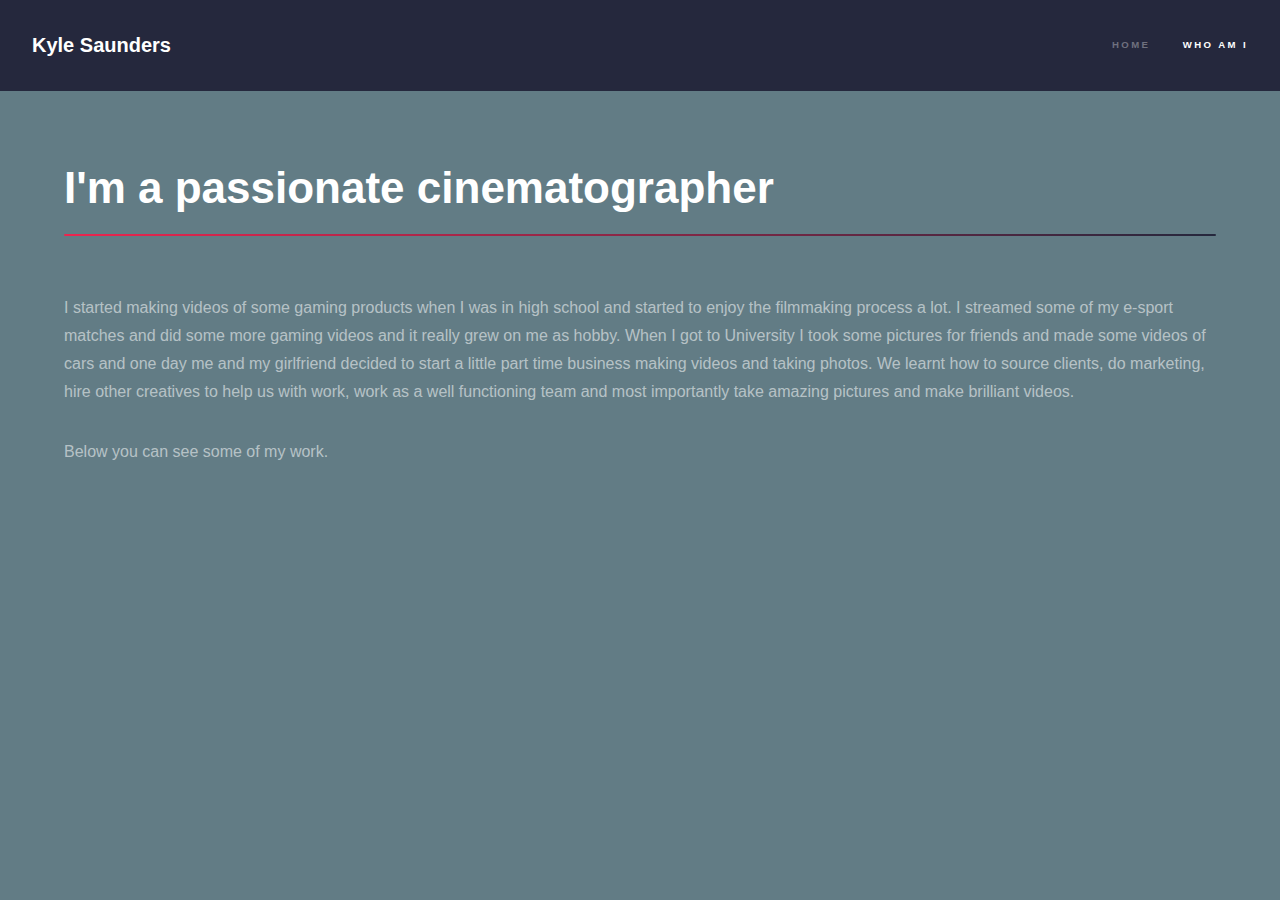
<file: ImaPassionateCinematographer.html>
<!DOCTYPE HTML>
<html>
	<head>
		<title>Kyle Saunders</title>
		<meta charset="utf-8" />
		<meta name="viewport" content="width=device-width, initial-scale=1, user-scalable=no" />
		<link rel="stylesheet" href="assets/css/main.css" />
		<noscript><link rel="stylesheet" href="assets/css/noscript.css" /></noscript>
	</head>
	<body class="is-preload">

		<!-- Header -->
			<header id="header">
				<a href="index.html" class="title">Kyle Saunders</a>
				<nav>
					<ul>
						<li><a href="index.html">Home</a></li>
						<li><a href="ImaPassionateCinematographer.html" class="active">Who am I</a></li>
					</ul>
				</nav>
			</header>

		<!-- Wrapper -->
			<div id="wrapper">

				<!-- Main -->
					<section id="main" class="wrapper">
						<div class="inner">
							<h1 class="major">I'm a passionate cinematographer</h1>
							<p>I started making videos of some gaming products when I was in high school and started to enjoy the filmmaking process a lot. I streamed some of my e-sport matches and did some more gaming videos and it really grew on me as hobby. When I got to University I took some pictures for friends and made some videos of cars and one day me and my girlfriend decided to start a little part time business making videos and taking photos. We learnt how to source clients, do marketing, hire other creatives to help us with work, work as a well functioning team and most importantly take amazing pictures and make brilliant videos.  </p>
							<p>Below you can see some of my work.</p>
							<div>
								<iframe class="videos" src="https://www.youtube.com/embed/2gPWIvPV8-Q" title="YouTube video player" frameborder="0" allow="accelerometer; autoplay; clipboard-write; encrypted-media; gyroscope; picture-in-picture; web-share" allowfullscreen></iframe>
								
								<iframe class="videos" src="https://www.youtube.com/embed/YGfjlyisR2Y" title="YouTube video player" frameborder="0" allow="accelerometer; autoplay; clipboard-write; encrypted-media; gyroscope; picture-in-picture; web-share" allowfullscreen></iframe>
							</div>


						</div>
					</section>

			</div>

		<!-- Scripts -->
			<script src="assets/js/jquery.min.js"></script>
			<script src="assets/js/jquery.scrollex.min.js"></script>
			<script src="assets/js/jquery.scrolly.min.js"></script>
			<script src="assets/js/browser.min.js"></script>
			<script src="assets/js/breakpoints.min.js"></script>
			<script src="assets/js/util.js"></script>
			<script src="assets/js/main.js"></script>

	</body>
</html>
</file>
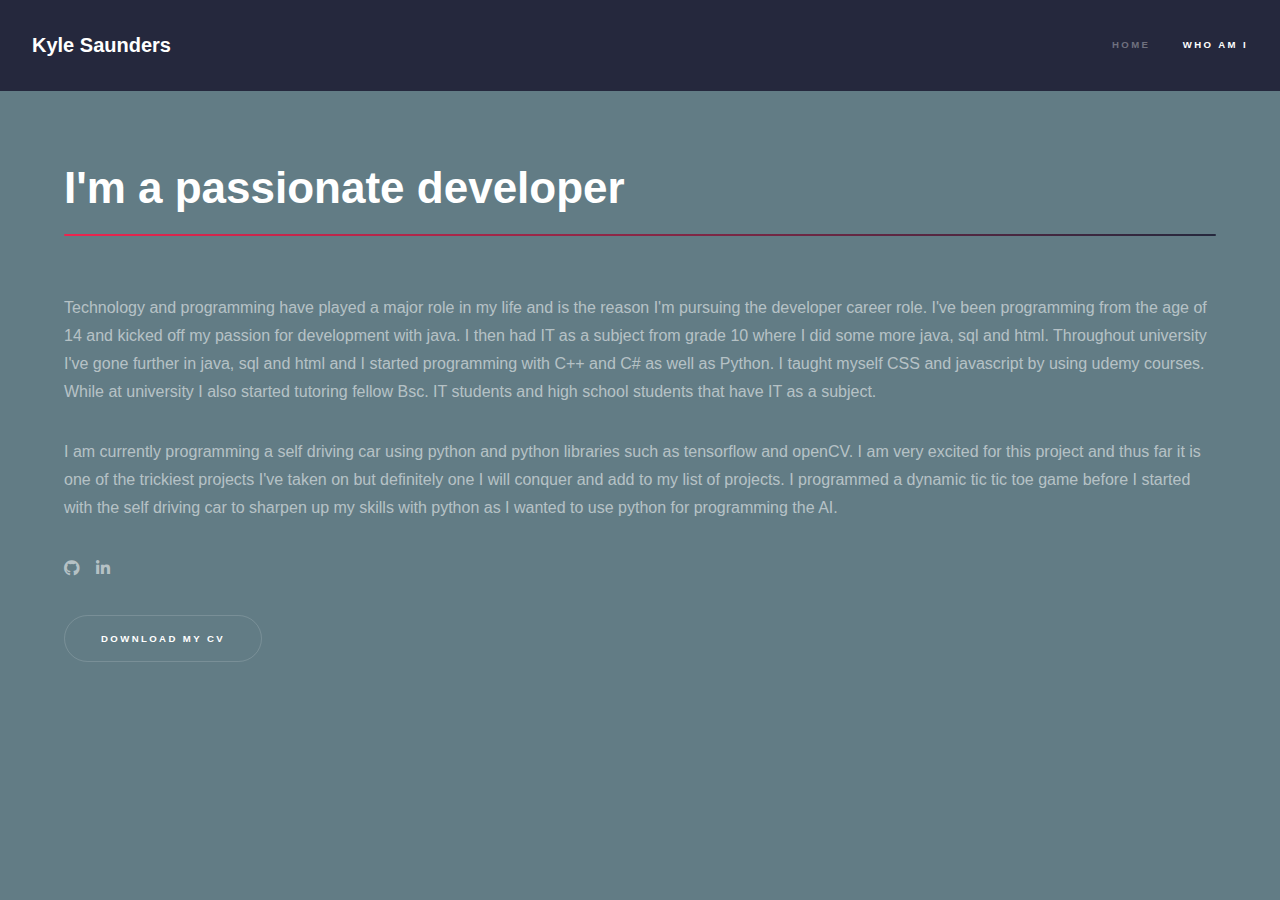
<file: ImaPassionateDeveloper.html>
<!DOCTYPE HTML>
<html>
	<head>
		<title>Kyle Saunders</title>
		<meta charset="utf-8" />
		<meta name="viewport" content="width=device-width, initial-scale=1, user-scalable=no" />
		<link rel="stylesheet" href="assets/css/main.css" />
		<noscript><link rel="stylesheet" href="assets/css/noscript.css" /></noscript>
	</head>
	<body class="is-preload">

		<!-- Header -->
			<header id="header">
				<a href="index.html" class="title">Kyle Saunders</a>
				<nav>
					<ul>
						<li><a href="index.html">Home</a></li>
						<li><a href="ImaPassionateDeveloper.html" class="active">Who am I</a></li>
						
					</ul>
				</nav>
			</header>

		<!-- Wrapper -->
			<div id="wrapper">

				<!-- Main -->
					<section id="main" class="wrapper">
						<div class="inner">
							<h1 class="major">I'm a passionate developer</h1>
							<p>Technology and programming have played a major role in my life and is the reason I'm pursuing the developer career role. I've been programming from the age of 14 and kicked off my passion for development with java. I then had IT as a subject from grade 10 where I did some more java, sql and html. Throughout university I've gone further in java, sql and html and I started programming with C++ and C# as well as Python. I taught myself CSS and javascript by using udemy courses. While at university I also started tutoring fellow Bsc. IT students and high school students that have IT as a subject.</p>
							<p>I am currently programming a self driving car using python and python libraries such as tensorflow and openCV. I am very excited for this project and thus far it is one of the trickiest projects I've taken on but definitely one I will conquer and add to my list of projects. I programmed a dynamic tic tic toe game before I started with the self driving car to sharpen up my skills with python as I wanted to use python for programming the AI.   </p>
							<ul class="icons">
								<li><a href="https://github.com/KyleSaunders01" class="icon brands fa-github"><span class="label">GitHub</span></a></li>
								<li><a href="https://www.linkedin.com/in/kyle-saunders-b43930239/" class="icon brands fa-linkedin-in"><span class="label">LinkedIn</span></a></li>
							</ul>	
							<ul class="actions">
								<li><a href="Kyle_Saunders_CV.pdf" download class="button">Download my CV</a></li>
							</ul>
						</div>
					</section>

			</div>

		<!-- Scripts -->
			<script src="assets/js/jquery.min.js"></script>
			<script src="assets/js/jquery.scrollex.min.js"></script>
			<script src="assets/js/jquery.scrolly.min.js"></script>
			<script src="assets/js/browser.min.js"></script>
			<script src="assets/js/breakpoints.min.js"></script>
			<script src="assets/js/util.js"></script>
			<script src="assets/js/main.js"></script>

	</body>
</html>
</file>
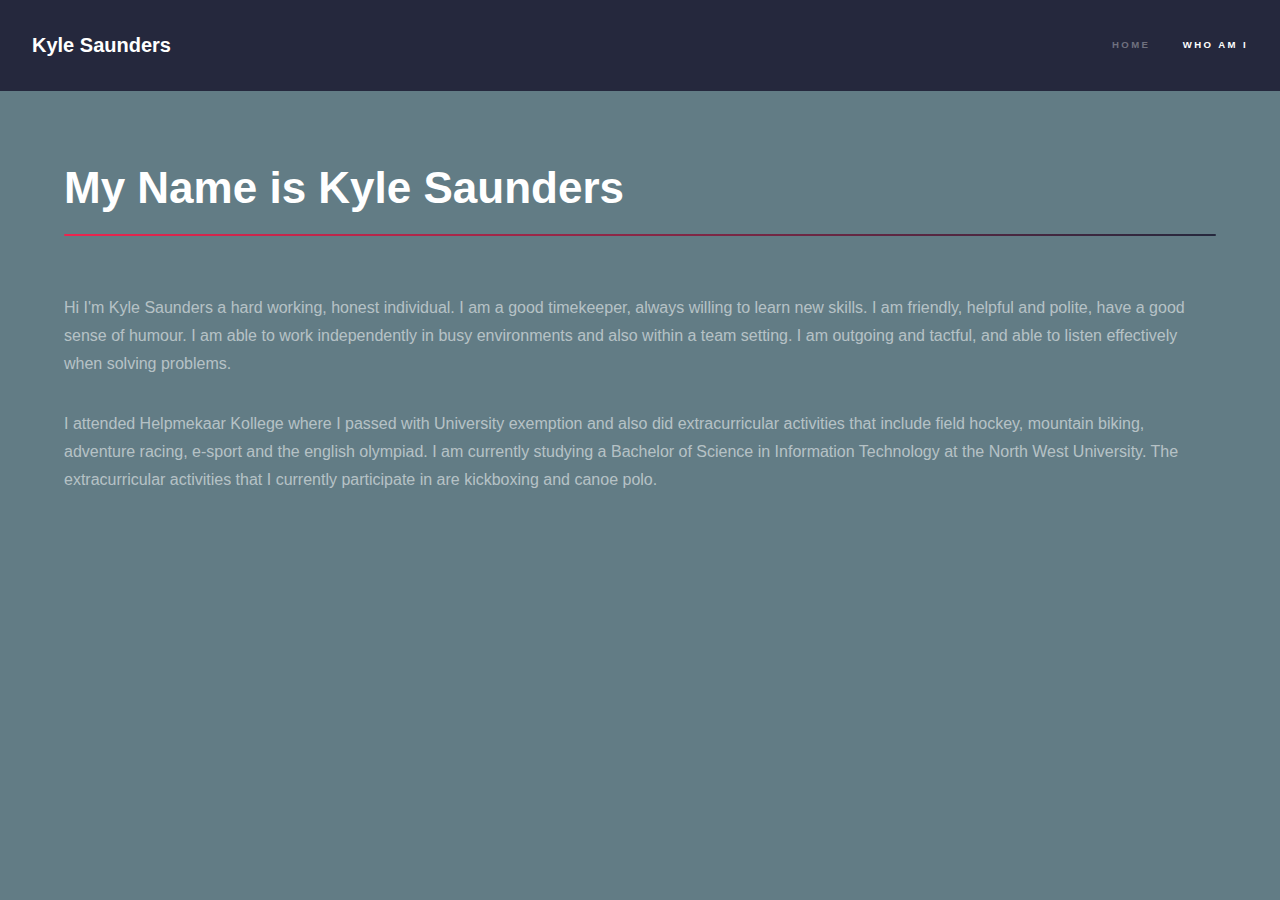
<file: MyNameIsKyleSaunders.html>
<!DOCTYPE HTML>
<html>
	<head>
		<title>Kyle Saunders</title>
		<meta charset="utf-8" />
		<meta name="viewport" content="width=device-width, initial-scale=1, user-scalable=no" />
		<link rel="stylesheet" href="assets/css/main.css" />
		<noscript><link rel="stylesheet" href="assets/css/noscript.css" /></noscript>
	</head>
	<body class="is-preload">

		<!-- Header -->
			<header id="header">
				<a href="index.html" class="title">Kyle Saunders</a>
				<nav>
					<ul>
						<li><a href="index.html">Home</a></li>
						<li><a href="MyNameIsKyleSaunders.html" class="active">Who am I</a></li>
					</ul>
				</nav>
			</header>

		<!-- Wrapper -->
			<div id="wrapper">

				<!-- Main -->
					<section id="main" class="wrapper">
						<div class="inner">
							<h1 class="major">My Name is Kyle Saunders</h1>
							<p>Hi I'm Kyle Saunders a hard working, honest individual. I am a good timekeeper, always willing to learn new skills. I am friendly, helpful and polite, have a good sense of humour. I am able to work independently in busy environments and also within a team setting. I am outgoing and tactful, and able to listen effectively when solving problems.  </p>
							<p>I attended Helpmekaar Kollege where I passed with University exemption and also did extracurricular activities that include field hockey, mountain biking, adventure racing, e-sport and the english olympiad. I am currently studying a Bachelor of Science in Information Technology at the North West University. The extracurricular activities that I currently participate in are kickboxing and canoe polo.</p>
						</div>
					</section>

			</div>

		<!-- Scripts -->
			<script src="assets/js/jquery.min.js"></script>
			<script src="assets/js/jquery.scrollex.min.js"></script>
			<script src="assets/js/jquery.scrolly.min.js"></script>
			<script src="assets/js/browser.min.js"></script>
			<script src="assets/js/breakpoints.min.js"></script>
			<script src="assets/js/util.js"></script>
			<script src="assets/js/main.js"></script>

	</body>
</html>
</file>
<file: assets/css/noscript.css>
/* Spotlights */

	.spotlights > section > .image:before {
		opacity: 0 !important;
	}

	.spotlights > section > .content > .inner {
		-moz-transform: none !important;
		-webkit-transform: none !important;
		-ms-transform: none !important;
		transform: none !important;
		opacity: 1 !important;
	}

/* Wrapper */

	.wrapper > .inner {
		opacity: 1 !important;
		-moz-transform: none !important;
		-webkit-transform: none !important;
		-ms-transform: none !important;
		transform: none !important;
	}

/* Sidebar */

	#sidebar > .inner {
		opacity: 1 !important;
	}

	#sidebar nav > ul > li {
		-moz-transform: none !important;
		-webkit-transform: none !important;
		-ms-transform: none !important;
		transform: none !important;
		opacity: 1 !important;
	}
</file>
<file: assets/css/main.css>
@import url(fontawesome-all.min.css);

html, body, div, span, applet, object,
iframe, h1, h2, h3, h4, h5, h6, p, blockquote,
pre, a, abbr, acronym, address, big, cite,
code, del, dfn, em, img, ins, kbd, q, s, samp,
small, strike, strong, sub, sup, tt, var, b,
u, i, center, dl, dt, dd, ol, ul, li, fieldset,
form, label, legend, table, caption, tbody,
tfoot, thead, tr, th, td, article, aside,
canvas, details, embed, figure, figcaption,
footer, header, hgroup, menu, nav, output, ruby,
section, summary, time, mark, audio, video {
	margin: 0;
	padding: 0;
	border: 0;
	font-size: 100%;
	font: inherit;
	vertical-align: baseline;}

article, aside, details, figcaption, figure,
footer, header, hgroup, menu, nav, section {
	display: block;}

body {
	line-height: 1;
}

ol, ul {
	list-style: none;
}

blockquote, q {
	quotes: none;
}

	blockquote:before, blockquote:after, q:before, q:after {
		content: '';
		content: none;
	}

table {
	border-collapse: collapse;
	border-spacing: 0;
}

body {
	-webkit-text-size-adjust: none;
}

mark {
	background-color: transparent;
	color: inherit;
}

input::-moz-focus-inner {
	border: 0;
	padding: 0;
}

input, select, textarea {
	-moz-appearance: none;
	-webkit-appearance: none;
	-ms-appearance: none;
	appearance: none;
}

/* Basic */

	@-ms-viewport {
		width: device-width;
	}

	body {
		-ms-overflow-style: scrollbar;
	}

	@media screen and (max-width: 480px) {

		html, body {
			min-width: 320px;
		}

	}

	html {
		box-sizing: border-box;
	}

	*, *:before, *:after {
		box-sizing: inherit;
	}

	body {
		background: #627C85;
	}

		body.is-preload *, body.is-preload *:before, body.is-preload *:after {
			-moz-animation: none !important;
			-webkit-animation: none !important;
			-ms-animation: none !important;
			animation: none !important;
			-moz-transition: none !important;
			-webkit-transition: none !important;
			-ms-transition: none !important;
			transition: none !important;
		}

/* Type */

	body, input, select, textarea {
		color: rgba(255, 255, 255, 0.55);
		font-family: Arial, Helvetica, sans-serif;
		font-size: 16.5pt;
		font-weight: normal;
		line-height: 1.75;
	}

		@media screen and (max-width: 1680px) {

			body, input, select, textarea {
				font-size: 13pt;
			}

		}

		@media screen and (max-width: 1280px) {

			body, input, select, textarea {
				font-size: 12pt;
			}

		}

		@media screen and (max-width: 360px) {

			body, input, select, textarea {
				font-size: 11pt;
			}

		}

	a {
		-moz-transition: color 0.2s ease, border-bottom-color 0.2s ease;
		-webkit-transition: color 0.2s ease, border-bottom-color 0.2s ease;
		-ms-transition: color 0.2s ease, border-bottom-color 0.2s ease;
		transition: color 0.2s ease, border-bottom-color 0.2s ease;
		border-bottom: dotted 1px rgba(255, 255, 255, 0.35);
		color: inherit;
		text-decoration: none;
	}

		a:hover {
			border-bottom-color: transparent;
			color: #ffffff;
		}

	strong, b {
		color: #ffffff;
		font-weight: bold;
	}

	em, i {
		font-style: italic;
	}

	p {
		margin: 0 0 2em 0;
	}

	h1, h2, h3, h4, h5, h6 {
		color: #ffffff;
		font-weight: bold;
		line-height: 1.5;
		margin: 0 0 0.5em 0;
	}

		h1 a, h2 a, h3 a, h4 a, h5 a, h6 a {
			color: inherit;
			text-decoration: none;
		}

	h1 {
		font-size: 2.75em;
	}

		h1.major {
			margin: 0 0 1.3em 0;
			position: relative;
			padding-bottom: 0.35em;
		}

			h1.major:after {
				background-image: -moz-linear-gradient(to right, #ED254E, #25283D);
				background-image: -webkit-linear-gradient(to right,  #ED254E, #25283D);
				background-image: -ms-linear-gradient(to right,  #ED254E, #25283D);
				background-image: linear-gradient(to right,  #ED254E, #25283D);
				-moz-transition: max-width 0.2s ease;
				-webkit-transition: max-width 0.2s ease;
				-ms-transition: max-width 0.2s ease;
				transition: max-width 0.2s ease;
				border-radius: 0.2em;
				bottom: 0;
				content: '';
				height: 0.05em;
				position: absolute;
				right: 0;
				width: 100%;
			}

	h2 {
		font-size: 1.75em;
	}

	h3 {
		font-size: 1.1em;
	}

	h4 {
		font-size: 1em;
	}

	h5 {
		font-size: 0.8em;
	}

	h6 {
		font-size: 0.6em;
	}

	@media screen and (max-width: 736px) {

		h1 {
			font-size: 2em;
		}

		h2 {
			font-size: 1.25em;
		}

		h3 {
			font-size: 1em;
		}

		h4 {
			font-size: 0.8em;
		}

		h5 {
			font-size: 0.6em;
		}

		h6 {
			font-size: 0.6em;
		}

	}

	sub {
		font-size: 0.8em;
		position: relative;
		top: 0.5em;
	}

	sup {
		font-size: 0.8em;
		position: relative;
		top: -0.5em;
	}

	blockquote {
		border-left: solid 4px rgba(255, 255, 255, 0.15);
		font-style: italic;
		margin: 0 0 2em 0;
		padding: 0.5em 0 0.5em 2em;
	}

	code {
		background: rgba(255, 255, 255, 0.05);
		border-radius: 0.25em;
		border: solid 1px rgba(255, 255, 255, 0.15);
		font-family: "Courier New", monospace;
		font-size: 0.9em;
		margin: 0 0.25em;
		padding: 0.25em 0.65em;
	}

	pre {
		-webkit-overflow-scrolling: touch;
		font-family: "Courier New", monospace;
		font-size: 0.9em;
		margin: 0 0 2em 0;
	}

		pre code {
			display: block;
			line-height: 1.75em;
			padding: 1em 1.5em;
			overflow-x: auto;
		}

	hr {
		border: 0;
		border-bottom: solid 1px rgba(255, 255, 255, 0.15);
		margin: 2em 0;
	}

		hr.major {
			margin: 3em 0;
		}

	.align-left {
		text-align: left;
	}

	.align-center {
		text-align: center;
	}

	.align-right {
		text-align: right;
	}

/* Row */

	.row {
		display: flex;
		flex-wrap: wrap;
		box-sizing: border-box;
		align-items: stretch;
	}

		.row > * {
			box-sizing: border-box;
		}

		.row.gtr-uniform > * > :last-child {
			margin-bottom: 0;
		}

		.row.aln-left {
			justify-content: flex-start;
		}

		.row.aln-center {
			justify-content: center;
		}

		.row.aln-right {
			justify-content: flex-end;
		}

		.row.aln-top {
			align-items: flex-start;
		}

		.row.aln-middle {
			align-items: center;
		}

		.row.aln-bottom {
			align-items: flex-end;
		}

		.row > .imp {
			order: -1;
		}

		.row > .col-1 {
			width: 8.33333%;
		}

		.row > .off-1 {
			margin-left: 8.33333%;
		}

		.row > .col-2 {
			width: 16.66667%;
		}

		.row > .off-2 {
			margin-left: 16.66667%;
		}

		.row > .col-3 {
			width: 25%;
		}

		.row > .off-3 {
			margin-left: 25%;
		}

		.row > .col-4 {
			width: 33.33333%;
		}

		.row > .off-4 {
			margin-left: 33.33333%;
		}

		.row > .col-5 {
			width: 41.66667%;
		}

		.row > .off-5 {
			margin-left: 41.66667%;
		}

		.row > .col-6 {
			width: 50%;
		}

		.row > .off-6 {
			margin-left: 50%;
		}

		.row > .col-7 {
			width: 58.33333%;
		}

		.row > .off-7 {
			margin-left: 58.33333%;
		}

		.row > .col-8 {
			width: 66.66667%;
		}

		.row > .off-8 {
			margin-left: 66.66667%;
		}

		.row > .col-9 {
			width: 75%;
		}

		.row > .off-9 {
			margin-left: 75%;
		}

		.row > .col-10 {
			width: 83.33333%;
		}

		.row > .off-10 {
			margin-left: 83.33333%;
		}

		.row > .col-11 {
			width: 91.66667%;
		}

		.row > .off-11 {
			margin-left: 91.66667%;
		}

		.row > .col-12 {
			width: 100%;
		}

		.row > .off-12 {
			margin-left: 100%;
		}

		.row.gtr-0 {
			margin-top: 0;
			margin-left: 0em;
		}

			.row.gtr-0 > * {
				padding: 0 0 0 0em;
			}

			.row.gtr-0.gtr-uniform {
				margin-top: 0em;
			}

				.row.gtr-0.gtr-uniform > * {
					padding-top: 0em;
				}

		.row.gtr-25 {
			margin-top: 0;
			margin-left: -0.375em;
		}

			.row.gtr-25 > * {
				padding: 0 0 0 0.375em;
			}

			.row.gtr-25.gtr-uniform {
				margin-top: -0.375em;
			}

				.row.gtr-25.gtr-uniform > * {
					padding-top: 0.375em;
				}

		.row.gtr-50 {
			margin-top: 0;
			margin-left: -0.75em;
		}

			.row.gtr-50 > * {
				padding: 0 0 0 0.75em;
			}

			.row.gtr-50.gtr-uniform {
				margin-top: -0.75em;
			}

				.row.gtr-50.gtr-uniform > * {
					padding-top: 0.75em;
				}

		.row {
			margin-top: 0;
			margin-left: -1.5em;
		}

			.row > * {
				padding: 0 0 0 1.5em;
			}

			.row.gtr-uniform {
				margin-top: -1.5em;
			}

				.row.gtr-uniform > * {
					padding-top: 1.5em;
				}

		.row.gtr-150 {
			margin-top: 0;
			margin-left: -2.25em;
		}

			.row.gtr-150 > * {
				padding: 0 0 0 2.25em;
			}

			.row.gtr-150.gtr-uniform {
				margin-top: -2.25em;
			}

				.row.gtr-150.gtr-uniform > * {
					padding-top: 2.25em;
				}

		.row.gtr-200 {
			margin-top: 0;
			margin-left: -3em;
		}

			.row.gtr-200 > * {
				padding: 0 0 0 3em;
			}

			.row.gtr-200.gtr-uniform {
				margin-top: -3em;
			}

				.row.gtr-200.gtr-uniform > * {
					padding-top: 3em;
				}

		@media screen and (max-width: 1680px) {

			.row {
				display: flex;
				flex-wrap: wrap;
				box-sizing: border-box;
				align-items: stretch;
			}

				.row > * {
					box-sizing: border-box;
				}

				.row.gtr-uniform > * > :last-child {
					margin-bottom: 0;
				}

				.row.aln-left {
					justify-content: flex-start;
				}

				.row.aln-center {
					justify-content: center;
				}

				.row.aln-right {
					justify-content: flex-end;
				}

				.row.aln-top {
					align-items: flex-start;
				}

				.row.aln-middle {
					align-items: center;
				}

				.row.aln-bottom {
					align-items: flex-end;
				}

				.row > .imp-xlarge {
					order: -1;
				}

				.row > .col-1-xlarge {
					width: 8.33333%;
				}

				.row > .off-1-xlarge {
					margin-left: 8.33333%;
				}

				.row > .col-2-xlarge {
					width: 16.66667%;
				}

				.row > .off-2-xlarge {
					margin-left: 16.66667%;
				}

				.row > .col-3-xlarge {
					width: 25%;
				}

				.row > .off-3-xlarge {
					margin-left: 25%;
				}

				.row > .col-4-xlarge {
					width: 33.33333%;
				}

				.row > .off-4-xlarge {
					margin-left: 33.33333%;
				}

				.row > .col-5-xlarge {
					width: 41.66667%;
				}

				.row > .off-5-xlarge {
					margin-left: 41.66667%;
				}

				.row > .col-6-xlarge {
					width: 50%;
				}

				.row > .off-6-xlarge {
					margin-left: 50%;
				}

				.row > .col-7-xlarge {
					width: 58.33333%;
				}

				.row > .off-7-xlarge {
					margin-left: 58.33333%;
				}

				.row > .col-8-xlarge {
					width: 66.66667%;
				}

				.row > .off-8-xlarge {
					margin-left: 66.66667%;
				}

				.row > .col-9-xlarge {
					width: 75%;
				}

				.row > .off-9-xlarge {
					margin-left: 75%;
				}

				.row > .col-10-xlarge {
					width: 83.33333%;
				}

				.row > .off-10-xlarge {
					margin-left: 83.33333%;
				}

				.row > .col-11-xlarge {
					width: 91.66667%;
				}

				.row > .off-11-xlarge {
					margin-left: 91.66667%;
				}

				.row > .col-12-xlarge {
					width: 100%;
				}

				.row > .off-12-xlarge {
					margin-left: 100%;
				}

				.row.gtr-0 {
					margin-top: 0;
					margin-left: 0em;
				}

					.row.gtr-0 > * {
						padding: 0 0 0 0em;
					}

					.row.gtr-0.gtr-uniform {
						margin-top: 0em;
					}

						.row.gtr-0.gtr-uniform > * {
							padding-top: 0em;
						}

				.row.gtr-25 {
					margin-top: 0;
					margin-left: -0.375em;
				}

					.row.gtr-25 > * {
						padding: 0 0 0 0.375em;
					}

					.row.gtr-25.gtr-uniform {
						margin-top: -0.375em;
					}

						.row.gtr-25.gtr-uniform > * {
							padding-top: 0.375em;
						}

				.row.gtr-50 {
					margin-top: 0;
					margin-left: -0.75em;
				}

					.row.gtr-50 > * {
						padding: 0 0 0 0.75em;
					}

					.row.gtr-50.gtr-uniform {
						margin-top: -0.75em;
					}

						.row.gtr-50.gtr-uniform > * {
							padding-top: 0.75em;
						}

				.row {
					margin-top: 0;
					margin-left: -1.5em;
				}

					.row > * {
						padding: 0 0 0 1.5em;
					}

					.row.gtr-uniform {
						margin-top: -1.5em;
					}

						.row.gtr-uniform > * {
							padding-top: 1.5em;
						}

				.row.gtr-150 {
					margin-top: 0;
					margin-left: -2.25em;
				}

					.row.gtr-150 > * {
						padding: 0 0 0 2.25em;
					}

					.row.gtr-150.gtr-uniform {
						margin-top: -2.25em;
					}

						.row.gtr-150.gtr-uniform > * {
							padding-top: 2.25em;
						}

				.row.gtr-200 {
					margin-top: 0;
					margin-left: -3em;
				}

					.row.gtr-200 > * {
						padding: 0 0 0 3em;
					}

					.row.gtr-200.gtr-uniform {
						margin-top: -3em;
					}

						.row.gtr-200.gtr-uniform > * {
							padding-top: 3em;
						}

		}

		@media screen and (max-width: 1280px) {

			.row {
				display: flex;
				flex-wrap: wrap;
				box-sizing: border-box;
				align-items: stretch;
			}

				.row > * {
					box-sizing: border-box;
				}

				.row.gtr-uniform > * > :last-child {
					margin-bottom: 0;
				}

				.row.aln-left {
					justify-content: flex-start;
				}

				.row.aln-center {
					justify-content: center;
				}

				.row.aln-right {
					justify-content: flex-end;
				}

				.row.aln-top {
					align-items: flex-start;
				}

				.row.aln-middle {
					align-items: center;
				}

				.row.aln-bottom {
					align-items: flex-end;
				}

				.row > .imp-large {
					order: -1;
				}

				.row > .col-1-large {
					width: 8.33333%;
				}

				.row > .off-1-large {
					margin-left: 8.33333%;
				}

				.row > .col-2-large {
					width: 16.66667%;
				}

				.row > .off-2-large {
					margin-left: 16.66667%;
				}

				.row > .col-3-large {
					width: 25%;
				}

				.row > .off-3-large {
					margin-left: 25%;
				}

				.row > .col-4-large {
					width: 33.33333%;
				}

				.row > .off-4-large {
					margin-left: 33.33333%;
				}

				.row > .col-5-large {
					width: 41.66667%;
				}

				.row > .off-5-large {
					margin-left: 41.66667%;
				}

				.row > .col-6-large {
					width: 50%;
				}

				.row > .off-6-large {
					margin-left: 50%;
				}

				.row > .col-7-large {
					width: 58.33333%;
				}

				.row > .off-7-large {
					margin-left: 58.33333%;
				}

				.row > .col-8-large {
					width: 66.66667%;
				}

				.row > .off-8-large {
					margin-left: 66.66667%;
				}

				.row > .col-9-large {
					width: 75%;
				}

				.row > .off-9-large {
					margin-left: 75%;
				}

				.row > .col-10-large {
					width: 83.33333%;
				}

				.row > .off-10-large {
					margin-left: 83.33333%;
				}

				.row > .col-11-large {
					width: 91.66667%;
				}

				.row > .off-11-large {
					margin-left: 91.66667%;
				}

				.row > .col-12-large {
					width: 100%;
				}

				.row > .off-12-large {
					margin-left: 100%;
				}

				.row.gtr-0 {
					margin-top: 0;
					margin-left: 0em;
				}

					.row.gtr-0 > * {
						padding: 0 0 0 0em;
					}

					.row.gtr-0.gtr-uniform {
						margin-top: 0em;
					}

						.row.gtr-0.gtr-uniform > * {
							padding-top: 0em;
						}

				.row.gtr-25 {
					margin-top: 0;
					margin-left: -0.375em;
				}

					.row.gtr-25 > * {
						padding: 0 0 0 0.375em;
					}

					.row.gtr-25.gtr-uniform {
						margin-top: -0.375em;
					}

						.row.gtr-25.gtr-uniform > * {
							padding-top: 0.375em;
						}

				.row.gtr-50 {
					margin-top: 0;
					margin-left: -0.75em;
				}

					.row.gtr-50 > * {
						padding: 0 0 0 0.75em;
					}

					.row.gtr-50.gtr-uniform {
						margin-top: -0.75em;
					}

						.row.gtr-50.gtr-uniform > * {
							padding-top: 0.75em;
						}

				.row {
					margin-top: 0;
					margin-left: -1.5em;
				}

					.row > * {
						padding: 0 0 0 1.5em;
					}

					.row.gtr-uniform {
						margin-top: -1.5em;
					}

						.row.gtr-uniform > * {
							padding-top: 1.5em;
						}

				.row.gtr-150 {
					margin-top: 0;
					margin-left: -2.25em;
				}

					.row.gtr-150 > * {
						padding: 0 0 0 2.25em;
					}

					.row.gtr-150.gtr-uniform {
						margin-top: -2.25em;
					}

						.row.gtr-150.gtr-uniform > * {
							padding-top: 2.25em;
						}

				.row.gtr-200 {
					margin-top: 0;
					margin-left: -3em;
				}

					.row.gtr-200 > * {
						padding: 0 0 0 3em;
					}

					.row.gtr-200.gtr-uniform {
						margin-top: -3em;
					}

						.row.gtr-200.gtr-uniform > * {
							padding-top: 3em;
						}

		}

		@media screen and (max-width: 980px) {

			.row {
				display: flex;
				flex-wrap: wrap;
				box-sizing: border-box;
				align-items: stretch;
			}

				.row > * {
					box-sizing: border-box;
				}

				.row.gtr-uniform > * > :last-child {
					margin-bottom: 0;
				}

				.row.aln-left {
					justify-content: flex-start;
				}

				.row.aln-center {
					justify-content: center;
				}

				.row.aln-right {
					justify-content: flex-end;
				}

				.row.aln-top {
					align-items: flex-start;
				}

				.row.aln-middle {
					align-items: center;
				}

				.row.aln-bottom {
					align-items: flex-end;
				}

				.row > .imp-medium {
					order: -1;
				}

				.row > .col-1-medium {
					width: 8.33333%;
				}

				.row > .off-1-medium {
					margin-left: 8.33333%;
				}

				.row > .col-2-medium {
					width: 16.66667%;
				}

				.row > .off-2-medium {
					margin-left: 16.66667%;
				}

				.row > .col-3-medium {
					width: 25%;
				}

				.row > .off-3-medium {
					margin-left: 25%;
				}

				.row > .col-4-medium {
					width: 33.33333%;
				}

				.row > .off-4-medium {
					margin-left: 33.33333%;
				}

				.row > .col-5-medium {
					width: 41.66667%;
				}

				.row > .off-5-medium {
					margin-left: 41.66667%;
				}

				.row > .col-6-medium {
					width: 50%;
				}

				.row > .off-6-medium {
					margin-left: 50%;
				}

				.row > .col-7-medium {
					width: 58.33333%;
				}

				.row > .off-7-medium {
					margin-left: 58.33333%;
				}

				.row > .col-8-medium {
					width: 66.66667%;
				}

				.row > .off-8-medium {
					margin-left: 66.66667%;
				}

				.row > .col-9-medium {
					width: 75%;
				}

				.row > .off-9-medium {
					margin-left: 75%;
				}

				.row > .col-10-medium {
					width: 83.33333%;
				}

				.row > .off-10-medium {
					margin-left: 83.33333%;
				}

				.row > .col-11-medium {
					width: 91.66667%;
				}

				.row > .off-11-medium {
					margin-left: 91.66667%;
				}

				.row > .col-12-medium {
					width: 100%;
				}

				.row > .off-12-medium {
					margin-left: 100%;
				}

				.row.gtr-0 {
					margin-top: 0;
					margin-left: 0em;
				}

					.row.gtr-0 > * {
						padding: 0 0 0 0em;
					}

					.row.gtr-0.gtr-uniform {
						margin-top: 0em;
					}

						.row.gtr-0.gtr-uniform > * {
							padding-top: 0em;
						}

				.row.gtr-25 {
					margin-top: 0;
					margin-left: -0.375em;
				}

					.row.gtr-25 > * {
						padding: 0 0 0 0.375em;
					}

					.row.gtr-25.gtr-uniform {
						margin-top: -0.375em;
					}

						.row.gtr-25.gtr-uniform > * {
							padding-top: 0.375em;
						}

				.row.gtr-50 {
					margin-top: 0;
					margin-left: -0.75em;
				}

					.row.gtr-50 > * {
						padding: 0 0 0 0.75em;
					}

					.row.gtr-50.gtr-uniform {
						margin-top: -0.75em;
					}

						.row.gtr-50.gtr-uniform > * {
							padding-top: 0.75em;
						}

				.row {
					margin-top: 0;
					margin-left: -1.5em;
				}

					.row > * {
						padding: 0 0 0 1.5em;
					}

					.row.gtr-uniform {
						margin-top: -1.5em;
					}

						.row.gtr-uniform > * {
							padding-top: 1.5em;
						}

				.row.gtr-150 {
					margin-top: 0;
					margin-left: -2.25em;
				}

					.row.gtr-150 > * {
						padding: 0 0 0 2.25em;
					}

					.row.gtr-150.gtr-uniform {
						margin-top: -2.25em;
					}

						.row.gtr-150.gtr-uniform > * {
							padding-top: 2.25em;
						}

				.row.gtr-200 {
					margin-top: 0;
					margin-left: -3em;
				}

					.row.gtr-200 > * {
						padding: 0 0 0 3em;
					}

					.row.gtr-200.gtr-uniform {
						margin-top: -3em;
					}

						.row.gtr-200.gtr-uniform > * {
							padding-top: 3em;
						}

		}

		@media screen and (max-width: 736px) {

			.row {
				display: flex;
				flex-wrap: wrap;
				box-sizing: border-box;
				align-items: stretch;
			}

				.row > * {
					box-sizing: border-box;
				}

				.row.gtr-uniform > * > :last-child {
					margin-bottom: 0;
				}

				.row.aln-left {
					justify-content: flex-start;
				}

				.row.aln-center {
					justify-content: center;
				}

				.row.aln-right {
					justify-content: flex-end;
				}

				.row.aln-top {
					align-items: flex-start;
				}

				.row.aln-middle {
					align-items: center;
				}

				.row.aln-bottom {
					align-items: flex-end;
				}

				.row > .imp-small {
					order: -1;
				}

				.row > .col-1-small {
					width: 8.33333%;
				}

				.row > .off-1-small {
					margin-left: 8.33333%;
				}

				.row > .col-2-small {
					width: 16.66667%;
				}

				.row > .off-2-small {
					margin-left: 16.66667%;
				}

				.row > .col-3-small {
					width: 25%;
				}

				.row > .off-3-small {
					margin-left: 25%;
				}

				.row > .col-4-small {
					width: 33.33333%;
				}

				.row > .off-4-small {
					margin-left: 33.33333%;
				}

				.row > .col-5-small {
					width: 41.66667%;
				}

				.row > .off-5-small {
					margin-left: 41.66667%;
				}

				.row > .col-6-small {
					width: 50%;
				}

				.row > .off-6-small {
					margin-left: 50%;
				}

				.row > .col-7-small {
					width: 58.33333%;
				}

				.row > .off-7-small {
					margin-left: 58.33333%;
				}

				.row > .col-8-small {
					width: 66.66667%;
				}

				.row > .off-8-small {
					margin-left: 66.66667%;
				}

				.row > .col-9-small {
					width: 75%;
				}

				.row > .off-9-small {
					margin-left: 75%;
				}

				.row > .col-10-small {
					width: 83.33333%;
				}

				.row > .off-10-small {
					margin-left: 83.33333%;
				}

				.row > .col-11-small {
					width: 91.66667%;
				}

				.row > .off-11-small {
					margin-left: 91.66667%;
				}

				.row > .col-12-small {
					width: 100%;
				}

				.row > .off-12-small {
					margin-left: 100%;
				}

				.row.gtr-0 {
					margin-top: 0;
					margin-left: 0em;
				}

					.row.gtr-0 > * {
						padding: 0 0 0 0em;
					}

					.row.gtr-0.gtr-uniform {
						margin-top: 0em;
					}

						.row.gtr-0.gtr-uniform > * {
							padding-top: 0em;
						}

				.row.gtr-25 {
					margin-top: 0;
					margin-left: -0.375em;
				}

					.row.gtr-25 > * {
						padding: 0 0 0 0.375em;
					}

					.row.gtr-25.gtr-uniform {
						margin-top: -0.375em;
					}

						.row.gtr-25.gtr-uniform > * {
							padding-top: 0.375em;
						}

				.row.gtr-50 {
					margin-top: 0;
					margin-left: -0.75em;
				}

					.row.gtr-50 > * {
						padding: 0 0 0 0.75em;
					}

					.row.gtr-50.gtr-uniform {
						margin-top: -0.75em;
					}

						.row.gtr-50.gtr-uniform > * {
							padding-top: 0.75em;
						}

				.row {
					margin-top: 0;
					margin-left: -1.5em;
				}

					.row > * {
						padding: 0 0 0 1.5em;
					}

					.row.gtr-uniform {
						margin-top: -1.5em;
					}

						.row.gtr-uniform > * {
							padding-top: 1.5em;
						}

				.row.gtr-150 {
					margin-top: 0;
					margin-left: -2.25em;
				}

					.row.gtr-150 > * {
						padding: 0 0 0 2.25em;
					}

					.row.gtr-150.gtr-uniform {
						margin-top: -2.25em;
					}

						.row.gtr-150.gtr-uniform > * {
							padding-top: 2.25em;
						}

				.row.gtr-200 {
					margin-top: 0;
					margin-left: -3em;
				}

					.row.gtr-200 > * {
						padding: 0 0 0 3em;
					}

					.row.gtr-200.gtr-uniform {
						margin-top: -3em;
					}

						.row.gtr-200.gtr-uniform > * {
							padding-top: 3em;
						}

		}

		@media screen and (max-width: 480px) {

			.row {
				display: flex;
				flex-wrap: wrap;
				box-sizing: border-box;
				align-items: stretch;
			}

				.row > * {
					box-sizing: border-box;
				}

				.row.gtr-uniform > * > :last-child {
					margin-bottom: 0;
				}

				.row.aln-left {
					justify-content: flex-start;
				}

				.row.aln-center {
					justify-content: center;
				}

				.row.aln-right {
					justify-content: flex-end;
				}

				.row.aln-top {
					align-items: flex-start;
				}

				.row.aln-middle {
					align-items: center;
				}

				.row.aln-bottom {
					align-items: flex-end;
				}

				.row > .imp-xsmall {
					order: -1;
				}

				.row > .col-1-xsmall {
					width: 8.33333%;
				}

				.row > .off-1-xsmall {
					margin-left: 8.33333%;
				}

				.row > .col-2-xsmall {
					width: 16.66667%;
				}

				.row > .off-2-xsmall {
					margin-left: 16.66667%;
				}

				.row > .col-3-xsmall {
					width: 25%;
				}

				.row > .off-3-xsmall {
					margin-left: 25%;
				}

				.row > .col-4-xsmall {
					width: 33.33333%;
				}

				.row > .off-4-xsmall {
					margin-left: 33.33333%;
				}

				.row > .col-5-xsmall {
					width: 41.66667%;
				}

				.row > .off-5-xsmall {
					margin-left: 41.66667%;
				}

				.row > .col-6-xsmall {
					width: 50%;
				}

				.row > .off-6-xsmall {
					margin-left: 50%;
				}

				.row > .col-7-xsmall {
					width: 58.33333%;
				}

				.row > .off-7-xsmall {
					margin-left: 58.33333%;
				}

				.row > .col-8-xsmall {
					width: 66.66667%;
				}

				.row > .off-8-xsmall {
					margin-left: 66.66667%;
				}

				.row > .col-9-xsmall {
					width: 75%;
				}

				.row > .off-9-xsmall {
					margin-left: 75%;
				}

				.row > .col-10-xsmall {
					width: 83.33333%;
				}

				.row > .off-10-xsmall {
					margin-left: 83.33333%;
				}

				.row > .col-11-xsmall {
					width: 91.66667%;
				}

				.row > .off-11-xsmall {
					margin-left: 91.66667%;
				}

				.row > .col-12-xsmall {
					width: 100%;
				}

				.row > .off-12-xsmall {
					margin-left: 100%;
				}

				.row.gtr-0 {
					margin-top: 0;
					margin-left: 0em;
				}

					.row.gtr-0 > * {
						padding: 0 0 0 0em;
					}

					.row.gtr-0.gtr-uniform {
						margin-top: 0em;
					}

						.row.gtr-0.gtr-uniform > * {
							padding-top: 0em;
						}

				.row.gtr-25 {
					margin-top: 0;
					margin-left: -0.375em;
				}

					.row.gtr-25 > * {
						padding: 0 0 0 0.375em;
					}

					.row.gtr-25.gtr-uniform {
						margin-top: -0.375em;
					}

						.row.gtr-25.gtr-uniform > * {
							padding-top: 0.375em;
						}

				.row.gtr-50 {
					margin-top: 0;
					margin-left: -0.75em;
				}

					.row.gtr-50 > * {
						padding: 0 0 0 0.75em;
					}

					.row.gtr-50.gtr-uniform {
						margin-top: -0.75em;
					}

						.row.gtr-50.gtr-uniform > * {
							padding-top: 0.75em;
						}

				.row {
					margin-top: 0;
					margin-left: -1.5em;
				}

					.row > * {
						padding: 0 0 0 1.5em;
					}

					.row.gtr-uniform {
						margin-top: -1.5em;
					}

						.row.gtr-uniform > * {
							padding-top: 1.5em;
						}

				.row.gtr-150 {
					margin-top: 0;
					margin-left: -2.25em;
				}

					.row.gtr-150 > * {
						padding: 0 0 0 2.25em;
					}

					.row.gtr-150.gtr-uniform {
						margin-top: -2.25em;
					}

						.row.gtr-150.gtr-uniform > * {
							padding-top: 2.25em;
						}

				.row.gtr-200 {
					margin-top: 0;
					margin-left: -3em;
				}

					.row.gtr-200 > * {
						padding: 0 0 0 3em;
					}

					.row.gtr-200.gtr-uniform {
						margin-top: -3em;
					}

						.row.gtr-200.gtr-uniform > * {
							padding-top: 3em;
						}

		}

/* Box */

	.box {
		border-radius: 0.25em;
		border: solid 1px rgba(255, 255, 255, 0.15);
		margin-bottom: 2em;
		padding: 1.5em;
	}

		.box > :last-child,
		.box > :last-child > :last-child,
		.box > :last-child > :last-child > :last-child {
			margin-bottom: 0;
		}

		.box.alt {
			border: 0;
			border-radius: 0;
			padding: 0;
		}

/* Button */

	input[type="submit"],
	input[type="reset"],
	input[type="button"],
	button,
	.button {
		-moz-appearance: none;
		-webkit-appearance: none;
		-ms-appearance: none;
		appearance: none;
		-moz-transition: border-color 0.2s ease;
		-webkit-transition: border-color 0.2s ease;
		-ms-transition: border-color 0.2s ease;
		transition: border-color 0.2s ease;
		background-color: transparent;
		border: solid 1px !important;
		border-color: rgba(255, 255, 255, 0.15) !important;
		border-radius: 3em;
		color: #ffffff !important;
		cursor: pointer;
		display: inline-block;
		font-size: 0.6em;
		font-weight: bold;
		height: calc(4.75em + 2px);
		letter-spacing: 0.25em;
		line-height: 4.75em;
		outline: 0;
		padding: 0 3.75em;
		position: relative;
		text-align: center;
		text-decoration: none;
		text-transform: uppercase;
		white-space: nowrap;
	}

		input[type="submit"]:after,
		input[type="reset"]:after,
		input[type="button"]:after,
		button:after,
		.button:after {
			-moz-transform: scale(0.25);
			-webkit-transform: scale(0.25);
			-ms-transform: scale(0.25);
			transform: scale(0.25);
			pointer-events: none;
			-moz-transition: opacity 0.2s ease, -moz-transform 0.2s ease;
			-webkit-transition: opacity 0.2s ease, -webkit-transform 0.2s ease;
			-ms-transition: opacity 0.2s ease, -ms-transform 0.2s ease;
			transition: opacity 0.2s ease, transform 0.2s ease;
			background: #ffffff;
			border-radius: 3em;
			content: '';
			height: 100%;
			left: 0;
			opacity: 0;
			position: absolute;
			top: 0;
			width: 100%;
		}

		input[type="submit"].icon:before,
		input[type="reset"].icon:before,
		input[type="button"].icon:before,
		button.icon:before,
		.button.icon:before {
			margin-right: 0.75em;
		}

		input[type="submit"].fit,
		input[type="reset"].fit,
		input[type="button"].fit,
		button.fit,
		.button.fit {
			width: 100%;
		}

		input[type="submit"].small,
		input[type="reset"].small,
		input[type="button"].small,
		button.small,
		.button.small {
			font-size: 0.4em;
		}

		input[type="submit"].large,
		input[type="reset"].large,
		input[type="button"].large,
		button.large,
		.button.large {
			font-size: 0.8em;
		}

		input[type="submit"].primary,
		input[type="reset"].primary,
		input[type="button"].primary,
		button.primary,
		.button.primary {
			background-color: #ffffff;
			color: #627C85 !important;
		}

			input[type="submit"].primary:after,
			input[type="reset"].primary:after,
			input[type="button"].primary:after,
			button.primary:after,
			.button.primary:after {
				display: none;
			}

		input[type="submit"].disabled, input[type="submit"]:disabled,
		input[type="reset"].disabled,
		input[type="reset"]:disabled,
		input[type="button"].disabled,
		input[type="button"]:disabled,
		button.disabled,
		button:disabled,
		.button.disabled,
		.button:disabled {
			cursor: default;
			opacity: 0.5;
			pointer-events: none;
		}

		input[type="submit"]:hover,
		input[type="reset"]:hover,
		input[type="button"]:hover,
		button:hover,
		.button:hover {
			border-color: rgba(255, 255, 255, 0.55) !important;
		}

			input[type="submit"]:hover:after,
			input[type="reset"]:hover:after,
			input[type="button"]:hover:after,
			button:hover:after,
			.button:hover:after {
				opacity: 0.05;
				-moz-transform: scale(1);
				-webkit-transform: scale(1);
				-ms-transform: scale(1);
				transform: scale(1);
			}

			input[type="submit"]:hover:active,
			input[type="reset"]:hover:active,
			input[type="button"]:hover:active,
			button:hover:active,
			.button:hover:active {
				border-color: #ffffff !important;
			}

				input[type="submit"]:hover:active:after,
				input[type="reset"]:hover:active:after,
				input[type="button"]:hover:active:after,
				button:hover:active:after,
				.button:hover:active:after {
					opacity: 0.1;
				}

/* Features */

	.features {
		display: -moz-flex;
		display: -webkit-flex;
		display: -ms-flex;
		display: flex;
		-moz-flex-wrap: wrap;
		-webkit-flex-wrap: wrap;
		-ms-flex-wrap: wrap;
		flex-wrap: wrap;
		border-radius: 0.25em;
		border: solid 1px rgba(255, 255, 255, 0.15);
		background: rgba(255, 255, 255, 0.05);
		margin: 0 0 2em 0;
	}

		.features section {
			padding: 3.5em 3em 1em 7em ;
			width: 50%;
			border-top: solid 1px rgba(255, 255, 255, 0.15);
			position: relative;
		}

			.features section:nth-child(-n + 2) {
				border-top-width: 0;
			}

			.features section:nth-child(2n) {
				border-left: solid 1px rgba(255, 255, 255, 0.15);
			}

			.features section .icon {
				-moz-transition: opacity 0.5s ease, -moz-transform 0.5s ease;
				-webkit-transition: opacity 0.5s ease, -webkit-transform 0.5s ease;
				-ms-transition: opacity 0.5s ease, -ms-transform 0.5s ease;
				transition: opacity 0.5s ease, transform 0.5s ease;
				-moz-transition-delay: 1s;
				-webkit-transition-delay: 1s;
				-ms-transition-delay: 1s;
				transition-delay: 1s;
				-moz-transform: scale(1);
				-webkit-transform: scale(1);
				-ms-transform: scale(1);
				transform: scale(1);
				position: absolute;
				left: 3em;
				top: 3em;
				opacity: 1;
			}

			.features section:nth-child(1) .icon {
				-moz-transition-delay: 0.15s;
				-webkit-transition-delay: 0.15s;
				-ms-transition-delay: 0.15s;
				transition-delay: 0.15s;
			}

			.features section:nth-child(2) .icon {
				-moz-transition-delay: 0.3s;
				-webkit-transition-delay: 0.3s;
				-ms-transition-delay: 0.3s;
				transition-delay: 0.3s;
			}

			.features section:nth-child(3) .icon {
				-moz-transition-delay: 0.45s;
				-webkit-transition-delay: 0.45s;
				-ms-transition-delay: 0.45s;
				transition-delay: 0.45s;
			}

			.features section:nth-child(4) .icon {
				-moz-transition-delay: 0.6s;
				-webkit-transition-delay: 0.6s;
				-ms-transition-delay: 0.6s;
				transition-delay: 0.6s;
			}

			.features section:nth-child(5) .icon {
				-moz-transition-delay: 0.75s;
				-webkit-transition-delay: 0.75s;
				-ms-transition-delay: 0.75s;
				transition-delay: 0.75s;
			}

			.features section:nth-child(6) .icon {
				-moz-transition-delay: 0.9s;
				-webkit-transition-delay: 0.9s;
				-ms-transition-delay: 0.9s;
				transition-delay: 0.9s;
			}

			.features section:nth-child(7) .icon {
				-moz-transition-delay: 1.05s;
				-webkit-transition-delay: 1.05s;
				-ms-transition-delay: 1.05s;
				transition-delay: 1.05s;
			}

			.features section:nth-child(8) .icon {
				-moz-transition-delay: 1.2s;
				-webkit-transition-delay: 1.2s;
				-ms-transition-delay: 1.2s;
				transition-delay: 1.2s;
			}

			.features section:nth-child(9) .icon {
				-moz-transition-delay: 1.35s;
				-webkit-transition-delay: 1.35s;
				-ms-transition-delay: 1.35s;
				transition-delay: 1.35s;
			}

			.features section:nth-child(10) .icon {
				-moz-transition-delay: 1.5s;
				-webkit-transition-delay: 1.5s;
				-ms-transition-delay: 1.5s;
				transition-delay: 1.5s;
			}

			.features section:nth-child(11) .icon {
				-moz-transition-delay: 1.65s;
				-webkit-transition-delay: 1.65s;
				-ms-transition-delay: 1.65s;
				transition-delay: 1.65s;
			}

			.features section:nth-child(12) .icon {
				-moz-transition-delay: 1.8s;
				-webkit-transition-delay: 1.8s;
				-ms-transition-delay: 1.8s;
				transition-delay: 1.8s;
			}

			.features section:nth-child(13) .icon {
				-moz-transition-delay: 1.95s;
				-webkit-transition-delay: 1.95s;
				-ms-transition-delay: 1.95s;
				transition-delay: 1.95s;
			}

			.features section:nth-child(14) .icon {
				-moz-transition-delay: 2.1s;
				-webkit-transition-delay: 2.1s;
				-ms-transition-delay: 2.1s;
				transition-delay: 2.1s;
			}

			.features section:nth-child(15) .icon {
				-moz-transition-delay: 2.25s;
				-webkit-transition-delay: 2.25s;
				-ms-transition-delay: 2.25s;
				transition-delay: 2.25s;
			}

			.features section:nth-child(16) .icon {
				-moz-transition-delay: 2.4s;
				-webkit-transition-delay: 2.4s;
				-ms-transition-delay: 2.4s;
				transition-delay: 2.4s;
			}

			.features section:nth-child(17) .icon {
				-moz-transition-delay: 2.55s;
				-webkit-transition-delay: 2.55s;
				-ms-transition-delay: 2.55s;
				transition-delay: 2.55s;
			}

			.features section:nth-child(18) .icon {
				-moz-transition-delay: 2.7s;
				-webkit-transition-delay: 2.7s;
				-ms-transition-delay: 2.7s;
				transition-delay: 2.7s;
			}

			.features section:nth-child(19) .icon {
				-moz-transition-delay: 2.85s;
				-webkit-transition-delay: 2.85s;
				-ms-transition-delay: 2.85s;
				transition-delay: 2.85s;
			}

			.features section:nth-child(20) .icon {
				-moz-transition-delay: 3s;
				-webkit-transition-delay: 3s;
				-ms-transition-delay: 3s;
				transition-delay: 3s;
			}

		.features.inactive section .icon {
			-moz-transform: scale(0.5);
			-webkit-transform: scale(0.5);
			-ms-transform: scale(0.5);
			transform: scale(0.5);
			opacity: 0;
		}

		@media screen and (max-width: 980px) {

			.features {
				display: block;
			}

				.features section {
					border-top-width: 1px !important;
					border-left-width: 0 !important;
					width: 100%;
				}

					.features section:first-child {
						border-top-width: 0 !important;
					}

		}

		@media screen and (max-width: 736px) {

			.features section {
				padding: 2.5em 1.5em 0.1em 5.5em ;
			}

				.features section .icon {
					left: 1.5em;
					top: 2em;
				}

		}

		@media screen and (max-width: 480px) {

			.features section {
				padding: 2em 1.5em 0.1em 1.5em ;
			}

				.features section .icon {
					left: 0;
					position: relative;
					top: 0;
				}

		}

/* Form */

	form {
		margin: 0 0 2em 0;
	}

		form > :last-child {
			margin-bottom: 0;
		}

		form > .fields {
			display: -moz-flex;
			display: -webkit-flex;
			display: -ms-flex;
			display: flex;
			-moz-flex-wrap: wrap;
			-webkit-flex-wrap: wrap;
			-ms-flex-wrap: wrap;
			flex-wrap: wrap;
			width: calc(100% + 3em);
			margin: -1.5em 0 2em -1.5em;
		}

			form > .fields > .field {
				-moz-flex-grow: 0;
				-webkit-flex-grow: 0;
				-ms-flex-grow: 0;
				flex-grow: 0;
				-moz-flex-shrink: 0;
				-webkit-flex-shrink: 0;
				-ms-flex-shrink: 0;
				flex-shrink: 0;
				padding: 1.5em 0 0 1.5em;
				width: calc(100% - 1.5em);
			}

				form > .fields > .field.half {
					width: calc(50% - 0.75em);
				}

				form > .fields > .field.third {
					width: calc(100%/3 - 0.5em);
				}

				form > .fields > .field.quarter {
					width: calc(25% - 0.375em);
				}

		@media screen and (max-width: 480px) {

			form > .fields {
				width: calc(100% + 3em);
				margin: -1.5em 0 2em -1.5em;
			}

				form > .fields > .field {
					padding: 1.5em 0 0 1.5em;
					width: calc(100% - 1.5em);
				}

					form > .fields > .field.half {
						width: calc(100% - 1.5em);
					}

					form > .fields > .field.third {
						width: calc(100% - 1.5em);
					}

					form > .fields > .field.quarter {
						width: calc(100% - 1.5em);
					}

		}

	label {
		color: #ffffff;
		font-weight: bold;
		line-height: 1.5;
		margin: 0 0 0.7em 0;
		display: block;
		font-size: 1.1em;
	}

	input[type="text"],
	input[type="password"],
	input[type="email"],
	input[type="tel"],
	select,
	textarea {
		-moz-appearance: none;
		-webkit-appearance: none;
		-ms-appearance: none;
		appearance: none;
		background: rgba(255, 255, 255, 0.05);
		border-radius: 0.25em;
		border: none;
		border: solid 1px rgba(255, 255, 255, 0.15);
		color: inherit;
		display: block;
		outline: 0;
		padding: 0 1em;
		text-decoration: none;
		width: 100%;
	}

		input[type="text"]:invalid,
		input[type="password"]:invalid,
		input[type="email"]:invalid,
		input[type="tel"]:invalid,
		select:invalid,
		textarea:invalid {
			box-shadow: none;
		}

		input[type="text"]:focus,
		input[type="password"]:focus,
		input[type="email"]:focus,
		input[type="tel"]:focus,
		select:focus,
		textarea:focus {
			border-color: #ffffff;
			box-shadow: 0 0 0 1px #ffffff;
		}

	select {
		background-image: url("data:image/svg+xml;charset=utf8,%3Csvg xmlns='http://www.w3.org/2000/svg' width='40' height='40' preserveAspectRatio='none' viewBox='0 0 40 40'%3E%3Cpath d='M9.4,12.3l10.4,10.4l10.4-10.4c0.2-0.2,0.5-0.4,0.9-0.4c0.3,0,0.6,0.1,0.9,0.4l3.3,3.3c0.2,0.2,0.4,0.5,0.4,0.9 c0,0.4-0.1,0.6-0.4,0.9L20.7,31.9c-0.2,0.2-0.5,0.4-0.9,0.4c-0.3,0-0.6-0.1-0.9-0.4L4.3,17.3c-0.2-0.2-0.4-0.5-0.4-0.9 c0-0.4,0.1-0.6,0.4-0.9l3.3-3.3c0.2-0.2,0.5-0.4,0.9-0.4S9.1,12.1,9.4,12.3z' fill='rgba(255, 255, 255, 0.15)' /%3E%3C/svg%3E");
		background-size: 1.25rem;
		background-repeat: no-repeat;
		background-position: calc(100% - 1rem) center;
		height: 2.75em;
		padding-right: 2.75em;
		text-overflow: ellipsis;
	}

		select option {
			color: #ffffff;
			background: #627C85;
		}

		select:focus::-ms-value {
			background-color: transparent;
		}

		select::-ms-expand {
			display: none;
		}

	input[type="text"],
	input[type="password"],
	input[type="email"],
	select {
		height: 2.75em;
	}

	textarea {
		padding: 0.75em 1em;
	}

		body.is-ie textarea {
			min-height: 10em;
		}

	input[type="checkbox"],
	input[type="radio"] {
		-moz-appearance: none;
		-webkit-appearance: none;
		-ms-appearance: none;
		appearance: none;
		display: block;
		float: left;
		margin-right: -2em;
		opacity: 0;
		width: 1em;
		z-index: -1;
	}

		input[type="checkbox"] + label,
		input[type="radio"] + label {
			text-decoration: none;
			color: rgba(255, 255, 255, 0.55);
			cursor: pointer;
			display: inline-block;
			font-size: 1em;
			font-weight: normal;
			padding-left: 2.4em;
			padding-right: 0.75em;
			position: relative;
		}

			input[type="checkbox"] + label:before,
			input[type="radio"] + label:before {
				-moz-osx-font-smoothing: grayscale;
				-webkit-font-smoothing: antialiased;
				display: inline-block;
				font-style: normal;
				font-variant: normal;
				text-rendering: auto;
				line-height: 1;
				text-transform: none !important;
				font-family: 'Font Awesome 5 Free';
				font-weight: 900;
			}

			input[type="checkbox"] + label:before,
			input[type="radio"] + label:before {
				background: rgba(255, 255, 255, 0.05);
				border-radius: 0.25em;
				border: solid 1px rgba(255, 255, 255, 0.15);
				content: '';
				display: inline-block;
				font-size: 0.8em;
				height: 2.0625em;
				left: 0;
				line-height: 2.0625em;
				position: absolute;
				text-align: center;
				top: 0;
				width: 2.0625em;
			}

		input[type="checkbox"]:checked + label:before,
		input[type="radio"]:checked + label:before {
			background: #ffffff;
			border-color: #ffffff;
			color: #CA2539;
			content: '\f00c';
		}

		input[type="checkbox"]:focus + label:before,
		input[type="radio"]:focus + label:before {
			border-color: #ffffff;
			box-shadow: 0 0 0 1px #ffffff;
		}

	input[type="checkbox"] + label:before {
		border-radius: 0.25em;
	}

	input[type="radio"] + label:before {
		border-radius: 100%;
	}

	::-webkit-input-placeholder {
		color: rgba(255, 255, 255, 0.35) !important;
		opacity: 1.0;
	}

	:-moz-placeholder {
		color: rgba(255, 255, 255, 0.35) !important;
		opacity: 1.0;
	}

	::-moz-placeholder {
		color: rgba(255, 255, 255, 0.35) !important;
		opacity: 1.0;
	}

	:-ms-input-placeholder {
		color: rgba(255, 255, 255, 0.35) !important;
		opacity: 1.0;
	}

/* Icon */

	.icon {
		text-decoration: none;
		border-bottom: none;
		position: relative;
	}

		.icon:before {
			-moz-osx-font-smoothing: grayscale;
			-webkit-font-smoothing: antialiased;
			display: inline-block;
			font-style: normal;
			font-variant: normal;
			text-rendering: auto;
			line-height: 1;
			text-transform: none !important;
			font-family: 'Font Awesome 5 Free';
			font-weight: 400;
		}

		.icon > .label {
			display: none;
		}

		.icon:before {
			line-height: inherit;
		}

		.icon.solid:before {
			font-weight: 900;
		}

		.icon.brands:before {
			font-family: 'Font Awesome 5 Brands';
		}

		.icon.major {
			width: 2.5em;
			height: 2.5em;
			display: block;
			background: #ffffff;
			border-radius: 100%;
			color: #627C85;
			text-align: center;
			line-height: 2.5em;
			margin: 0 0 1.3em 0;
		}

			.icon.major:before {
				font-size: 1.25em;
			}

				.wrapper.style1 .icon.major:before {
					color: #5e42a6;
				}

				.wrapper.style1-alt .icon.major:before {
					color: #493382;
				}

				.wrapper.style2 .icon.major:before {
					color: #5052b5;
				}

				.wrapper.style2-alt .icon.major:before {
					color: #3e4094;
				}

				.wrapper.style3 .icon.major:before {
					color: #D9254E;
				}

				.wrapper.style3-alt .icon.major:before {
					color: #D9254E;
				}

/* Image */

	.image {
		border-radius: 0.25em;
		border: 0;
		display: inline-block;
		position: relative;
	}

		.image img {
			border-radius: 0.25em;
			display: block;
		}

		.image.left, .image.right {
			max-width: 40%;
		}

			.image.left img, .image.right img {
				width: 100%;
			}

		.image.left {
			float: left;
			margin: 0 1.5em 1em 0;
			top: 0.25em;
		}

		.image.right {
			float: right;
			margin: 0 0 1em 1.5em;
			top: 0.25em;
		}

		.image.fit {
			display: block;
			margin: 0 0 2em 0;
			width: 100%;
		}

			.image.fit img {
				width: 100%;
			}

		.image.main {
			display: block;
			margin: 0 0 3em 0;
			width: 100%;
		}

			.image.main img {
				width: 100%;
			}

/* List */

	ol {
		list-style: decimal;
		margin: 0 0 2em 0;
		padding-left: 1.25em;
	}

		ol li {
			padding-left: 0.25em;
		}

	ul {
		list-style: disc;
		margin: 0 0 2em 0;
		padding-left: 1em;
	}

		ul li {
			padding-left: 0.5em;
		}

		ul.alt {
			list-style: none;
			padding-left: 0;
		}

			ul.alt li {
				border-top: solid 1px rgba(255, 255, 255, 0.15);
				padding: 0.5em 0;
			}

				ul.alt li:first-child {
					border-top: 0;
					padding-top: 0;
				}

	dl {
		margin: 0 0 2em 0;
	}

		dl dt {
			display: block;
			font-weight: bold;
			margin: 0 0 1em 0;
		}

		dl dd {
			margin-left: 2em;
		}

/* Actions */

	ul.actions {
		display: -moz-flex;
		display: -webkit-flex;
		display: -ms-flex;
		display: flex;
		cursor: default;
		list-style: none;
		margin-left: -1em;
		padding-left: 0;
	}

		ul.actions li {
			padding: 0 0 0 1em;
			vertical-align: middle;
		}

		ul.actions.special {
			-moz-justify-content: center;
			-webkit-justify-content: center;
			-ms-justify-content: center;
			justify-content: center;
			width: 100%;
			margin-left: 0;
		}

			ul.actions.special li:first-child {
				padding-left: 0;
			}

		ul.actions.stacked {
			-moz-flex-direction: column;
			-webkit-flex-direction: column;
			-ms-flex-direction: column;
			flex-direction: column;
			margin-left: 0;
		}

			ul.actions.stacked li {
				padding: 1.3em 0 0 0;
			}

				ul.actions.stacked li:first-child {
					padding-top: 0;
				}

		ul.actions.fit {
			width: calc(100% + 1em);
		}

			ul.actions.fit li {
				-moz-flex-grow: 1;
				-webkit-flex-grow: 1;
				-ms-flex-grow: 1;
				flex-grow: 1;
				-moz-flex-shrink: 1;
				-webkit-flex-shrink: 1;
				-ms-flex-shrink: 1;
				flex-shrink: 1;
				width: 100%;
			}

				ul.actions.fit li > * {
					width: 100%;
				}

			ul.actions.fit.stacked {
				width: 100%;
			}

		@media screen and (max-width: 480px) {

			ul.actions:not(.fixed) {
				-moz-flex-direction: column;
				-webkit-flex-direction: column;
				-ms-flex-direction: column;
				flex-direction: column;
				margin-left: 0;
				width: 100% !important;
			}

				ul.actions:not(.fixed) li {
					-moz-flex-grow: 1;
					-webkit-flex-grow: 1;
					-ms-flex-grow: 1;
					flex-grow: 1;
					-moz-flex-shrink: 1;
					-webkit-flex-shrink: 1;
					-ms-flex-shrink: 1;
					flex-shrink: 1;
					padding: 1em 0 0 0;
					text-align: center;
					width: 100%;
				}

					ul.actions:not(.fixed) li > * {
						width: 100%;
					}

					ul.actions:not(.fixed) li:first-child {
						padding-top: 0;
					}

					ul.actions:not(.fixed) li input[type="submit"],
					ul.actions:not(.fixed) li input[type="reset"],
					ul.actions:not(.fixed) li input[type="button"],
					ul.actions:not(.fixed) li button,
					ul.actions:not(.fixed) li .button {
						width: 100%;
					}

						ul.actions:not(.fixed) li input[type="submit"].icon:before,
						ul.actions:not(.fixed) li input[type="reset"].icon:before,
						ul.actions:not(.fixed) li input[type="button"].icon:before,
						ul.actions:not(.fixed) li button.icon:before,
						ul.actions:not(.fixed) li .button.icon:before {
							margin-left: -0.5rem;
						}

		}

/* Contact */

	ul.contact {
		list-style: none;
		padding: 0;
	}

		ul.contact > li {
			padding: 0;
			margin: 1.5em 0 0 0;
		}

			ul.contact > li:first-child {
				margin-top: 0;
				
			}

.contactimage{
        width: 50vw;
    }

    @media screen and (min-width: 736px) {
        .contactimage{
            width: 80vw;
        }
    }


    @media screen and (max-width: 736px) {
        .contactimage{
            width: 86vw;
        }
    }

	@media screen and (min-width: 981px) {
        .contactimage{
            width: 53vw;
        }
	}

    @media screen and (min-width: 1280px) {
        .contactimage{
            width: 40vw;
        }
	}

.videos{
	width:38vw;
	height:20vw;
}

@media screen and (min-width: 1521px) {
	.videos{
		width: 34vw;
		height:20vw;
	}
}

@media screen and (max-width: 1682px) {
	.videos{
		width: 34vw;
		height:20vw;
	}
}

@media screen and (min-width: 1900px) {
	.videos{
		width: 33vw;
		height:20vw;
	}
}
    

/* Icons */

	ul.icons {
		cursor: default;
		list-style: none;
		padding-left: 0;
	}

		ul.icons li {
			display: inline-block;
			padding: 0 0.75em 0 0;
		}

			ul.icons li:last-child {
				padding-right: 0;
			}

			ul.icons li > a, ul.icons li > span {
				border: 0;
			}

				ul.icons li > a .label, ul.icons li > span .label {
					display: none;
				}

/* Menu */

	ul.menu {
		list-style: none;
		padding: 0;
	}

		ul.menu > li {
			border-left: solid 1px rgba(255, 255, 255, 0.15);
			display: inline-block;
			line-height: 1;
			margin-left: 1.5em;
			padding: 0 0 0 1.5em;
		}

			ul.menu > li:first-child {
				border-left: 0;
				margin: 0;
				padding-left: 0;
			}

		@media screen and (max-width: 480px) {

			ul.menu > li {
				border-left: 0;
				display: block;
				line-height: inherit;
				margin: 0.5em 0 0 0;
				padding-left: 0;
			}

		}

/* Section/Article */

	section.special, article.special {
		text-align: center;
	}

	header p {
		color: rgba(255, 255, 255, 0.35);
		position: relative;
		margin: 0 0 1.5em 0;
	}

	header h2 + p {
		font-size: 1.25em;
		margin-top: -1em;
		line-height: 1.5em;
	}

	header h3 + p {
		font-size: 1.1em;
		margin-top: -0.8em;
		line-height: 1.5em;
	}

	header h4 + p,
	header h5 + p,
	header h6 + p {
		font-size: 0.9em;
		margin-top: -0.6em;
		line-height: 1.5em;
	}

/* Split */

	.split {
		display: -moz-flex;
		display: -webkit-flex;
		display: -ms-flex;
		display: flex;
	}

		.split > * {
			width: calc(50% - 2.5em);
		}

		.split > :nth-child(2n - 1) {
			padding-right: 2.5em;
		}

		.split > :nth-child(2n) {
			padding-left: 2.5em;
		}

		.split.style1 > :nth-child(2n - 1) {
			width: calc(66.66666% - 2.5em);
		}

		.split.style1 > :nth-child(2n) {
			width: calc(33.33333% - 2.5em);
		}

		@media screen and (max-width: 1680px) {

			.split > * {
				width: calc(50% - 2em);
			}

			.split > :nth-child(2n - 1) {
				padding-right: 2em;
			}

			.split > :nth-child(2n) {
				padding-left: 2em;
			}

			.split.style1 > :nth-child(2n - 1) {
				width: calc(66.66666% - 2em);
			}

			.split.style1 > :nth-child(2n) {
				width: calc(33.33333% - 2em);
			}

		}

		@media screen and (max-width: 980px) {

			.split {
				display: block;
			}

				.split > * {
					border-top: solid 1px rgba(255, 255, 255, 0.15);
					margin: 4em 0 0 0;
					padding: 4em 0 0 0;
					width: 100% !important;
				}

				.split > :nth-child(2n - 1) {
					border-right: 0;
					padding-right: 0;
				}

				.split > :nth-child(2n) {
					padding-left: 0;
				}

				.split > :first-child {
					border-top: 0;
					margin-top: 0;
					padding-top: 0;
				}

		}

		@media screen and (max-width: 736px) {

			.split > * {
				margin: 3em 0 0 0;
				padding: 3em 0 0 0;
			}

		}

/* Spotlights */

	.spotlights > section {
		display: -moz-flex;
		display: -webkit-flex;
		display: -ms-flex;
		display: flex;
		-moz-flex-direction: row;
		-webkit-flex-direction: row;
		-ms-flex-direction: row;
		flex-direction: row;
		min-height: 22.5em;
	}

		body.is-ie .spotlights > section {
			min-height: 0;
		}

		.spotlights > section > .image {
			background-position: center center;
			background-size: cover;
			border-radius: 0;
			display: block;
			position: relative;
			width: 25em;
		}

			.spotlights > section > .image img {
				border-radius: 0;
				display: block;
			}

			.spotlights > section > .image:before {
				-moz-transition: opacity 1s ease;
				-webkit-transition: opacity 1s ease;
				-ms-transition: opacity 1s ease;
				transition: opacity 1s ease;
				background: rgba(98, 113, 133);
				content: '';
				display: block;
				height: 100%;
				left: 0;
				opacity: 0;
				position: absolute;
				top: 0;
				width: 100%;
			}

		.spotlights > section > .content {
			padding: 4em 5em 2em 5em ;
			display: -moz-flex;
			display: -webkit-flex;
			display: -ms-flex;
			display: flex;
			-moz-flex-direction: column;
			-webkit-flex-direction: column;
			-ms-flex-direction: column;
			flex-direction: column;
			-moz-justify-content: center;
			-webkit-justify-content: center;
			-ms-justify-content: center;
			justify-content: center;
			width: 50em;
			-ms-flex: 1;
		}

			.spotlights > section > .content > .inner {
				-moz-transform: translateX(0) translateY(0);
				-webkit-transform: translateX(0) translateY(0);
				-ms-transform: translateX(0) translateY(0);
				transform: translateX(0) translateY(0);
				-moz-transition: opacity 1s ease, -moz-transform 1s ease;
				-webkit-transition: opacity 1s ease, -webkit-transform 1s ease;
				-ms-transition: opacity 1s ease, -ms-transform 1s ease;
				transition: opacity 1s ease, transform 1s ease;
				opacity: 1;
			}

		.spotlights > section:nth-child(2) {
			background-color: rgba(0, 0, 0, 0.05);
		}

		.spotlights > section:nth-child(3) {
			background-color: rgba(0, 0, 0, 0.1);
		}

		.spotlights > section.inactive > .image:before,
		body.is-preload .spotlights > section > .image:before {
			opacity: 1;
		}

		.spotlights > section.inactive > .content > .inner,
		body.is-preload .spotlights > section > .content > .inner {
			-moz-transform: translateX(-1em);
			-webkit-transform: translateX(-1em);
			-ms-transform: translateX(-1em);
			transform: translateX(-1em);
			opacity: 0;
		}

		@media screen and (max-width: 1680px) {

			.spotlights > section > .content {
				padding: 4em 4em 2em 4em ;
			}

		}

		@media screen and (max-width: 980px) {

			.spotlights > section {
				display: block;
			}

				.spotlights > section > .image {
					width: 100%;
					height: 50vh;
				}

				.spotlights > section > .content {
					width: 100%;
				}

				.spotlights > section.inactive > .content > .inner,
				body.is-preload .spotlights > section > .content > .inner {
					-moz-transform: translateY(1em);
					-webkit-transform: translateY(1em);
					-ms-transform: translateY(1em);
					transform: translateY(1em);
				}

		}

		@media screen and (max-width: 736px) {

			.spotlights > section > .image {
				height: 50vh;
				min-height: 15em;
			}

			.spotlights > section > .content {
				padding: 3em 2em 1em 2em ;
			}

		}

/* Table */

	.table-wrapper {
		-webkit-overflow-scrolling: touch;
		overflow-x: auto;
	}

	table {
		margin: 0 0 2em 0;
		width: 100%;
	}

		table tbody tr {
			border: solid 1px rgba(255, 255, 255, 0.15);
			border-left: 0;
			border-right: 0;
		}

			table tbody tr:nth-child(2n + 1) {
				background-color: rgba(255, 255, 255, 0.05);
			}

		table td {
			padding: 0.75em 0.75em;
		}

		table th {
			color: #ffffff;
			font-size: 1em;
			font-weight: bold;
			padding: 0 0.75em 0.75em 0.75em;
			text-align: left;
		}

		table thead {
			border-bottom: solid 2px rgba(255, 255, 255, 0.15);
		}

		table tfoot {
			border-top: solid 2px rgba(255, 255, 255, 0.15);
		}

		table.alt {
			border-collapse: separate;
		}

			table.alt tbody tr td {
				border: solid 1px rgba(255, 255, 255, 0.15);
				border-left-width: 0;
				border-top-width: 0;
			}

				table.alt tbody tr td:first-child {
					border-left-width: 1px;
				}

			table.alt tbody tr:first-child td {
				border-top-width: 1px;
			}

			table.alt thead {
				border-bottom: 0;
			}

			table.alt tfoot {
				border-top: 0;
			}



/* Wrapper */


	.wrapper {
		position: relative;
	}

		.wrapper > .inner {
			padding: 5em 5em 3em 5em ;
			max-width: 100%;
			width: 75em;
		}

			@media screen and (max-width: 1680px) {

				.wrapper > .inner {
					padding: 4em 4em 2em 4em ;
				}

			}

			@media screen and (max-width: 1280px) {

				.wrapper > .inner {
					width: 100%;
				}

			}

			@media screen and (max-width: 736px) {

				.wrapper > .inner {
					padding: 3em 2em 1em 2em ;
				}

			}

		.wrapper.alt {
			background-color: #25283D ;
		}

		.wrapper.style1 {
			background-color: #25283D;
		}

		.wrapper.style1-alt {
			background-color: #25283D;
		}

		.wrapper.style2 {
			background-color: #4A7B9D;
		}

		.wrapper.style2-alt {
			background-color: #3e4094;
		}

		.wrapper.style3 {
			background-color: #CA2539;
		}

		.wrapper.style3-alt {
			background-color: #D9254E;
		}

		.wrapper.fullscreen {
			display: -moz-flex;
			display: -webkit-flex;
			display: -ms-flex;
			display: flex;
			-moz-flex-direction: column;
			-webkit-flex-direction: column;
			-ms-flex-direction: column;
			flex-direction: column;
			-moz-justify-content: center;
			-webkit-justify-content: center;
			-ms-justify-content: center;
			justify-content: center;
			min-height: 100vh;
		}

			body.is-ie .wrapper.fullscreen {
				height: 100vh;
			}

			@media screen and (max-width: 1280px) {

				.wrapper.fullscreen {
					min-height: calc(100vh - 2.5em);
				}

					body.is-ie .wrapper.fullscreen {
						height: calc(100vh - 2.5em);
					}

			}

			@media screen and (max-width: 736px) {

				.wrapper.fullscreen {
					padding: 2em 0;
					min-height: 0;
				}

					body.is-ie .wrapper.fullscreen {
						height: auto;
					}

			}

		.wrapper.fade-up > .inner {
			-moz-transform: translateY(0);
			-webkit-transform: translateY(0);
			-ms-transform: translateY(0);
			transform: translateY(0);
			-moz-transition: opacity 1s ease, -moz-transform 1s ease;
			-webkit-transition: opacity 1s ease, -webkit-transform 1s ease;
			-ms-transition: opacity 1s ease, -ms-transform 1s ease;
			transition: opacity 1s ease, transform 1s ease;
			opacity: 1.0;
		}

		.wrapper.fade-up.inactive > .inner,
		body.is-preload .wrapper.fade-up > .inner {
			opacity: 0;
			-moz-transform: translateY(1em);
			-webkit-transform: translateY(1em);
			-ms-transform: translateY(1em);
			transform: translateY(1em);
		}

		.wrapper.fade-down > .inner {
			-moz-transform: translateY(0);
			-webkit-transform: translateY(0);
			-ms-transform: translateY(0);
			transform: translateY(0);
			-moz-transition: opacity 1s ease, -moz-transform 1s ease;
			-webkit-transition: opacity 1s ease, -webkit-transform 1s ease;
			-ms-transition: opacity 1s ease, -ms-transform 1s ease;
			transition: opacity 1s ease, transform 1s ease;
			opacity: 1.0;
		}

		.wrapper.fade-down.inactive > .inner,
		body.is-preload .wrapper.fade-down > .inner {
			opacity: 0;
			-moz-transform: translateY(-1em);
			-webkit-transform: translateY(-1em);
			-ms-transform: translateY(-1em);
			transform: translateY(-1em);
		}

		.wrapper.fade > .inner {
			-moz-transition: opacity 1s ease;
			-webkit-transition: opacity 1s ease;
			-ms-transition: opacity 1s ease;
			transition: opacity 1s ease;
			opacity: 1.0;
		}

		.wrapper.fade.inactive > .inner,
		body.is-preload .wrapper.fade > .inner {
			opacity: 0;
		}

/* Header */

	#header {
		display: -moz-flex;
		display: -webkit-flex;
		display: -ms-flex;
		display: flex;
		background-color: #25283D;
		cursor: default;
		padding: 1.75em 2em;
	}

		#header > .title {
			border: 0;
			color: #ffffff;
			display: block;
			font-size: 1.25em;
			font-weight: bold;
		}

		#header > nav {
			-moz-flex: 1;
			-webkit-flex: 1;
			-ms-flex: 1;
			flex: 1;
			text-align: right;
		}

			#header > nav > ul {
				margin: 0;
				padding: 0;
			}

				#header > nav > ul > li {
					display: inline-block;
					margin-left: 1.75em;
					padding: 0;
					vertical-align: middle;
				}

					#header > nav > ul > li:first-child {
						margin-left: 0;
					}

					#header > nav > ul > li a {
						border: 0;
						color: rgba(255, 255, 255, 0.35);
						display: inline-block;
						font-size: 0.6em;
						font-weight: bold;
						letter-spacing: 0.25em;
						text-transform: uppercase;
					}

						#header > nav > ul > li a:hover {
							color: rgba(255, 255, 255, 0.55);
						}

						#header > nav > ul > li a.active {
							color: #ffffff;
						}

		@media screen and (max-width: 736px) {

			#header {
				padding: 1em 2em;
			}

		}

		@media screen and (max-width: 480px) {

			#header {
				display: block;
				padding: 0 2em;
				text-align: left;
			}

				#header .title {
					font-size: 1.25em;
					padding: 1em 0;
				}

				#header > nav {
					border-top: solid 1px rgba(255, 255, 255, 0.15);
					text-align: inherit;
				}

					#header > nav > ul > li {
						margin-left: 1.5em;
					}

						#header > nav > ul > li a {
							height: 6em;
							line-height: 6em;
						}

		}

/* Wrapper (main) */

	#sidebar + #wrapper {
		margin-left: 18em;
	}

		@media screen and (max-width: 1280px) {

			#sidebar + #wrapper {
				margin-left: 0;
				padding-top: 3.5em;
			}

		}

		@media screen and (max-width: 736px) {

			#sidebar + #wrapper {
				padding-top: 0;
			}

		}

	#header + #wrapper > .wrapper > .inner {
		margin: 0 auto;
	}

/* Footer */

	#sidebar + #wrapper + #footer {
		margin-left: 18em;
	}

		@media screen and (max-width: 1280px) {

			#sidebar + #wrapper + #footer {
				margin-left: 0;
			}

		}

	#footer > .inner a {
		border-bottom-color: rgba(255, 255, 255, 0.15);
	}

		#footer > .inner a:hover {
			border-bottom-color: transparent;
		}

	#footer > .inner .menu {
		font-size: 0.8em;
		color: rgba(255, 255, 255, 0.15);
	}

	#header + #wrapper + #footer > .inner {
		margin: 0 auto;
	}

/* Sidebar */

	#sidebar {
		padding: 2.5em 2.5em 0.5em 2.5em ;
		background: #627C85;
		cursor: default;
		height: 100vh;
		left: 0;
		overflow-x: hidden;
		overflow-y: auto;
		position: fixed;
		text-align: right;
		top: 0;
		width: 18em;
		z-index: 10000;
	}

		#sidebar > .inner {
			display: -moz-flex;
			display: -webkit-flex;
			display: -ms-flex;
			display: flex;
			-moz-flex-direction: column;
			-webkit-flex-direction: column;
			-ms-flex-direction: column;
			flex-direction: column;
			-moz-justify-content: center;
			-webkit-justify-content: center;
			-ms-justify-content: center;
			justify-content: center;
			-moz-transform: translateY(0);
			-webkit-transform: translateY(0);
			-ms-transform: translateY(0);
			transform: translateY(0);
			-moz-transition: opacity 1s ease;
			-webkit-transition: opacity 1s ease;
			-ms-transition: opacity 1s ease;
			transition: opacity 1s ease;
			min-height: 100%;
			opacity: 1;
			width: 100%;
		}

			body.is-ie #sidebar > .inner {
				height: 100%;
			}

		#sidebar nav > ul {
			list-style: none;
			padding: 0;
		}

			#sidebar nav > ul > li {
				-moz-transform: translateY(0);
				-webkit-transform: translateY(0);
				-ms-transform: translateY(0);
				transform: translateY(0);
				-moz-transition: opacity 0.15s ease, -moz-transform 0.75s ease;
				-webkit-transition: opacity 0.15s ease, -webkit-transform 0.75s ease;
				-ms-transition: opacity 0.15s ease, -ms-transform 0.75s ease;
				transition: opacity 0.15s ease, transform 0.75s ease;
				margin: 1.5em 0 0 0;
				opacity: 1;
				padding: 0;
				position: relative;
			}

				#sidebar nav > ul > li:first-child {
					margin: 0;
				}

				#sidebar nav > ul > li:nth-child(1) {
					-moz-transition-delay: 0.45s;
					-webkit-transition-delay: 0.45s;
					-ms-transition-delay: 0.45s;
					transition-delay: 0.45s;
				}

				#sidebar nav > ul > li:nth-child(2) {
					-moz-transition-delay: 0.65s;
					-webkit-transition-delay: 0.65s;
					-ms-transition-delay: 0.65s;
					transition-delay: 0.65s;
				}

				#sidebar nav > ul > li:nth-child(3) {
					-moz-transition-delay: 0.85s;
					-webkit-transition-delay: 0.85s;
					-ms-transition-delay: 0.85s;
					transition-delay: 0.85s;
				}

				#sidebar nav > ul > li:nth-child(4) {
					-moz-transition-delay: 1.05s;
					-webkit-transition-delay: 1.05s;
					-ms-transition-delay: 1.05s;
					transition-delay: 1.05s;
				}

				#sidebar nav > ul > li:nth-child(5) {
					-moz-transition-delay: 1.25s;
					-webkit-transition-delay: 1.25s;
					-ms-transition-delay: 1.25s;
					transition-delay: 1.25s;
				}

				#sidebar nav > ul > li:nth-child(6) {
					-moz-transition-delay: 1.45s;
					-webkit-transition-delay: 1.45s;
					-ms-transition-delay: 1.45s;
					transition-delay: 1.45s;
				}

				#sidebar nav > ul > li:nth-child(7) {
					-moz-transition-delay: 1.65s;
					-webkit-transition-delay: 1.65s;
					-ms-transition-delay: 1.65s;
					transition-delay: 1.65s;
				}

				#sidebar nav > ul > li:nth-child(8) {
					-moz-transition-delay: 1.85s;
					-webkit-transition-delay: 1.85s;
					-ms-transition-delay: 1.85s;
					transition-delay: 1.85s;
				}

				#sidebar nav > ul > li:nth-child(9) {
					-moz-transition-delay: 2.05s;
					-webkit-transition-delay: 2.05s;
					-ms-transition-delay: 2.05s;
					transition-delay: 2.05s;
				}

				#sidebar nav > ul > li:nth-child(10) {
					-moz-transition-delay: 2.25s;
					-webkit-transition-delay: 2.25s;
					-ms-transition-delay: 2.25s;
					transition-delay: 2.25s;
				}

				#sidebar nav > ul > li:nth-child(11) {
					-moz-transition-delay: 2.45s;
					-webkit-transition-delay: 2.45s;
					-ms-transition-delay: 2.45s;
					transition-delay: 2.45s;
				}

				#sidebar nav > ul > li:nth-child(12) {
					-moz-transition-delay: 2.65s;
					-webkit-transition-delay: 2.65s;
					-ms-transition-delay: 2.65s;
					transition-delay: 2.65s;
				}

				#sidebar nav > ul > li:nth-child(13) {
					-moz-transition-delay: 2.85s;
					-webkit-transition-delay: 2.85s;
					-ms-transition-delay: 2.85s;
					transition-delay: 2.85s;
				}

				#sidebar nav > ul > li:nth-child(14) {
					-moz-transition-delay: 3.05s;
					-webkit-transition-delay: 3.05s;
					-ms-transition-delay: 3.05s;
					transition-delay: 3.05s;
				}

				#sidebar nav > ul > li:nth-child(15) {
					-moz-transition-delay: 3.25s;
					-webkit-transition-delay: 3.25s;
					-ms-transition-delay: 3.25s;
					transition-delay: 3.25s;
				}

				#sidebar nav > ul > li:nth-child(16) {
					-moz-transition-delay: 3.45s;
					-webkit-transition-delay: 3.45s;
					-ms-transition-delay: 3.45s;
					transition-delay: 3.45s;
				}

				#sidebar nav > ul > li:nth-child(17) {
					-moz-transition-delay: 3.65s;
					-webkit-transition-delay: 3.65s;
					-ms-transition-delay: 3.65s;
					transition-delay: 3.65s;
				}

				#sidebar nav > ul > li:nth-child(18) {
					-moz-transition-delay: 3.85s;
					-webkit-transition-delay: 3.85s;
					-ms-transition-delay: 3.85s;
					transition-delay: 3.85s;
				}

				#sidebar nav > ul > li:nth-child(19) {
					-moz-transition-delay: 4.05s;
					-webkit-transition-delay: 4.05s;
					-ms-transition-delay: 4.05s;
					transition-delay: 4.05s;
				}

				#sidebar nav > ul > li:nth-child(20) {
					-moz-transition-delay: 4.25s;
					-webkit-transition-delay: 4.25s;
					-ms-transition-delay: 4.25s;
					transition-delay: 4.25s;
				}

		#sidebar nav a {
			-moz-transition: color 0.2s ease;
			-webkit-transition: color 0.2s ease;
			-ms-transition: color 0.2s ease;
			transition: color 0.2s ease;
			border: 0;
			color: rgba(255, 255, 255, 0.35);
			display: block;
			font-size: 0.6em;
			font-weight: bold;
			letter-spacing: 0.25em;
			line-height: 1.75;
			outline: 0;
			padding: 1.35em 0;
			position: relative;
			text-decoration: none;
			text-transform: uppercase;
		}

			#sidebar nav a:before, #sidebar nav a:after {
				border-radius: 0.2em;
				bottom: 0;
				content: '';
				height: 0.2em;
				position: absolute;
				right: 0;
				width: 100%;
			}

			#sidebar nav a:before {
				background: #E8E8E8;
			}

			#sidebar nav a:after {
				background-image: -moz-linear-gradient(to right, #CA2539, #25283D);
				background-image: -webkit-linear-gradient(to right, #CA2539, #25283D);
				background-image: -ms-linear-gradient(to right, #CA2539, #25283D);
				background-image: linear-gradient(to right, #CA2539, #25283D);
				-moz-transition: max-width 0.2s ease;
				-webkit-transition: max-width 0.2s ease;
				-ms-transition: max-width 0.2s ease;
				transition: max-width 0.2s ease;
				max-width: 0;
			}

			#sidebar nav a:hover {
				color: rgba(255, 255, 255, 0.55);
			}

			#sidebar nav a.active {
				color: #ffffff;
			}

				#sidebar nav a.active:after {
					max-width: 100%;
				}

		body.is-preload #sidebar > .inner {
			opacity: 0;
		}

		body.is-preload #sidebar nav ul li {
			-moz-transform: translateY(2em);
			-webkit-transform: translateY(2em);
			-ms-transform: translateY(2em);
			transform: translateY(2em);
			opacity: 0;
		}

		@media screen and (max-width: 1280px) {

			#sidebar {
				height: 3.5em;
				left: 0;
				line-height: 3.5em;
				overflow: hidden;
				padding: 0;
				text-align: center;
				top: 0;
				width: 100%;
			}

				#sidebar > .inner {
					-moz-flex-direction: row;
					-webkit-flex-direction: row;
					-ms-flex-direction: row;
					flex-direction: row;
					-moz-align-items: -moz-stretch;
					-webkit-align-items: -webkit-stretch;
					-ms-align-items: -ms-stretch;
					align-items: stretch;
					height: inherit;
					line-height: inherit;
				}

				#sidebar nav {
					height: inherit;
					line-height: inherit;
				}

					#sidebar nav ul {
						display: -moz-flex;
						display: -webkit-flex;
						display: -ms-flex;
						display: flex;
						height: inherit;
						line-height: inherit;
						margin: 0;
					}

						#sidebar nav ul li {
							display: block;
							height: inherit;
							line-height: inherit;
							margin: 0 0 0 2em;
							padding: 0;
						}

					#sidebar nav a {
						height: inherit;
						line-height: inherit;
						padding: 0;
					}

						#sidebar nav a:after {
							background-image: none;
							background-color: #CA2539;
						}

		}

		@media screen and (max-width: 736px) {

			#sidebar {
				display: none;
			}

		}

/* Intro */

	#intro {
		background-attachment: fixed;
		background-image: url("images/intro.svg");
		background-position: top right;
		background-repeat: no-repeat;
		background-size: 100% 100%;
	}

		#intro p {
			font-size: 1.25em;
		}

			@media screen and (max-width: 980px) {

				#intro p br {
					display: none;
				}

			}

			@media screen and (max-width: 736px) {

				#intro p {
					font-size: 1em;
				}

			}

		@media screen and (max-width: 1280px) {

			#intro {
				background-attachment: scroll;
			}

		}
</file>
